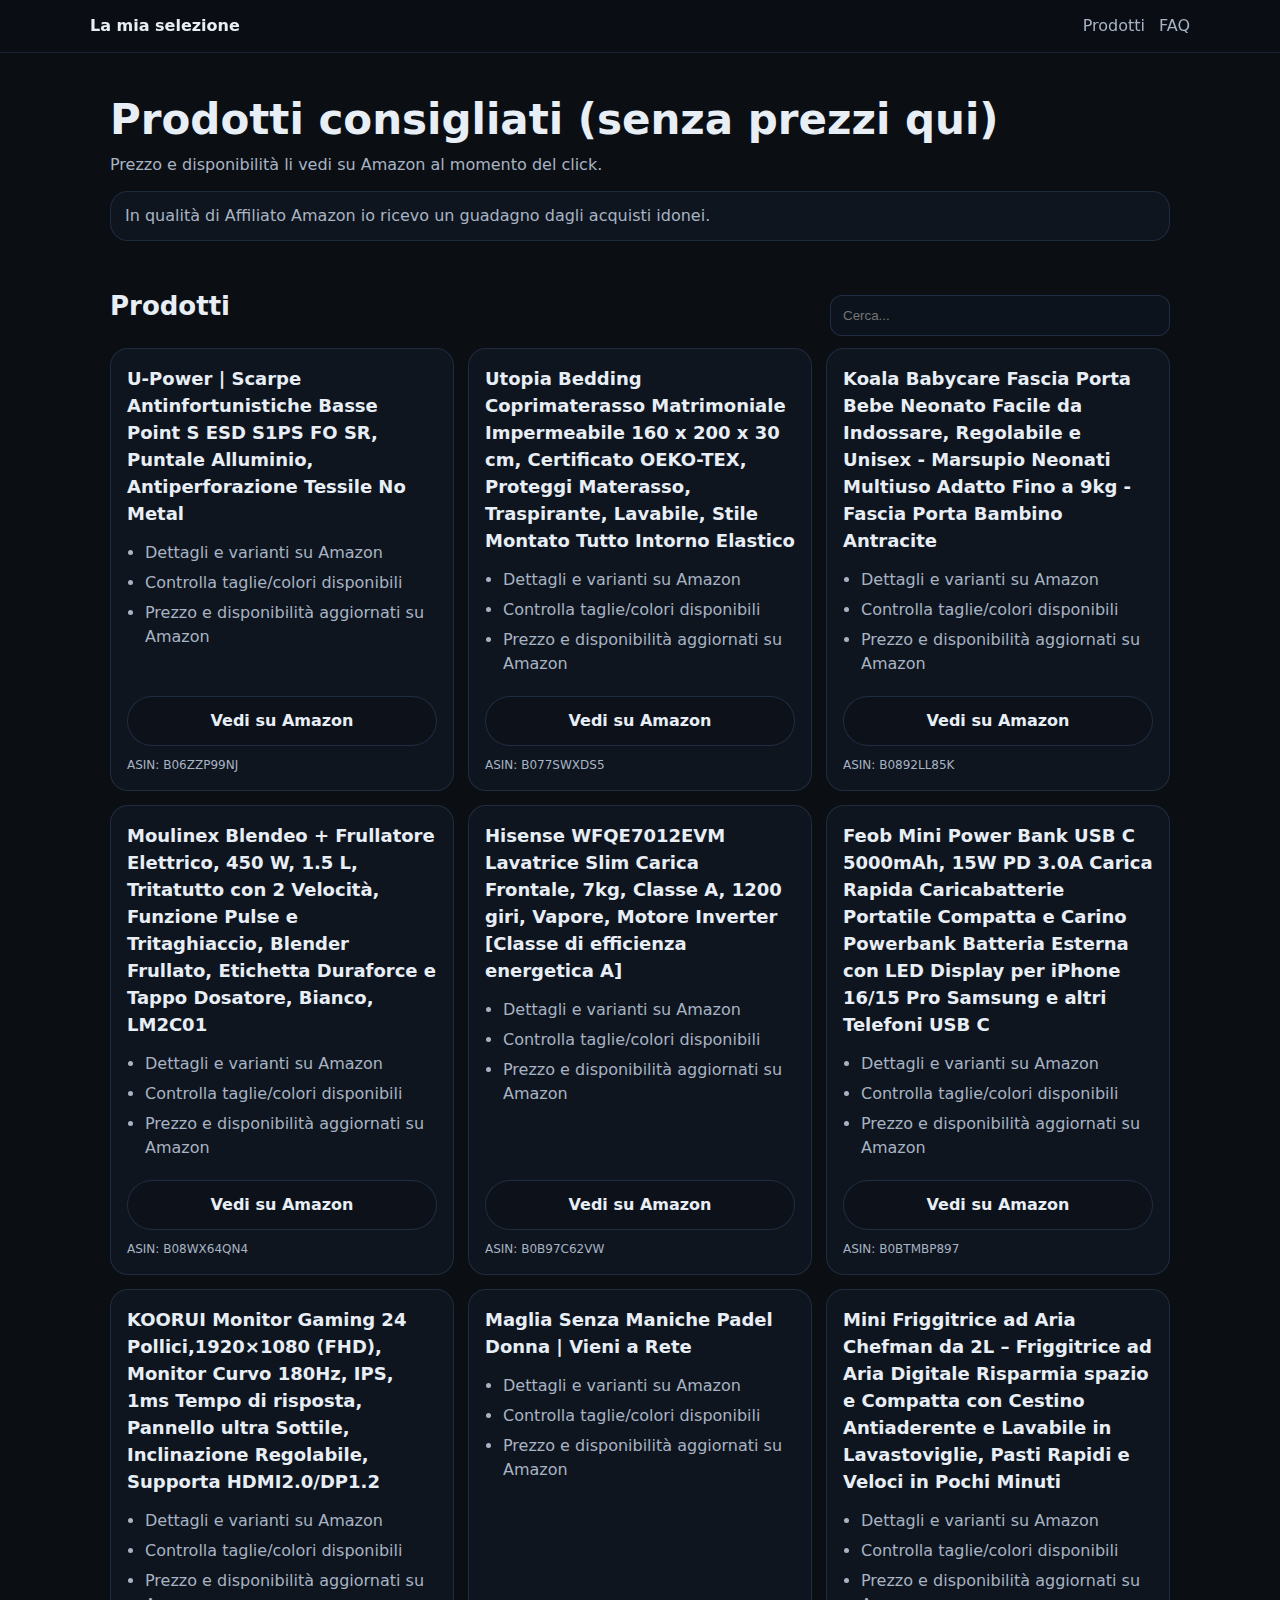
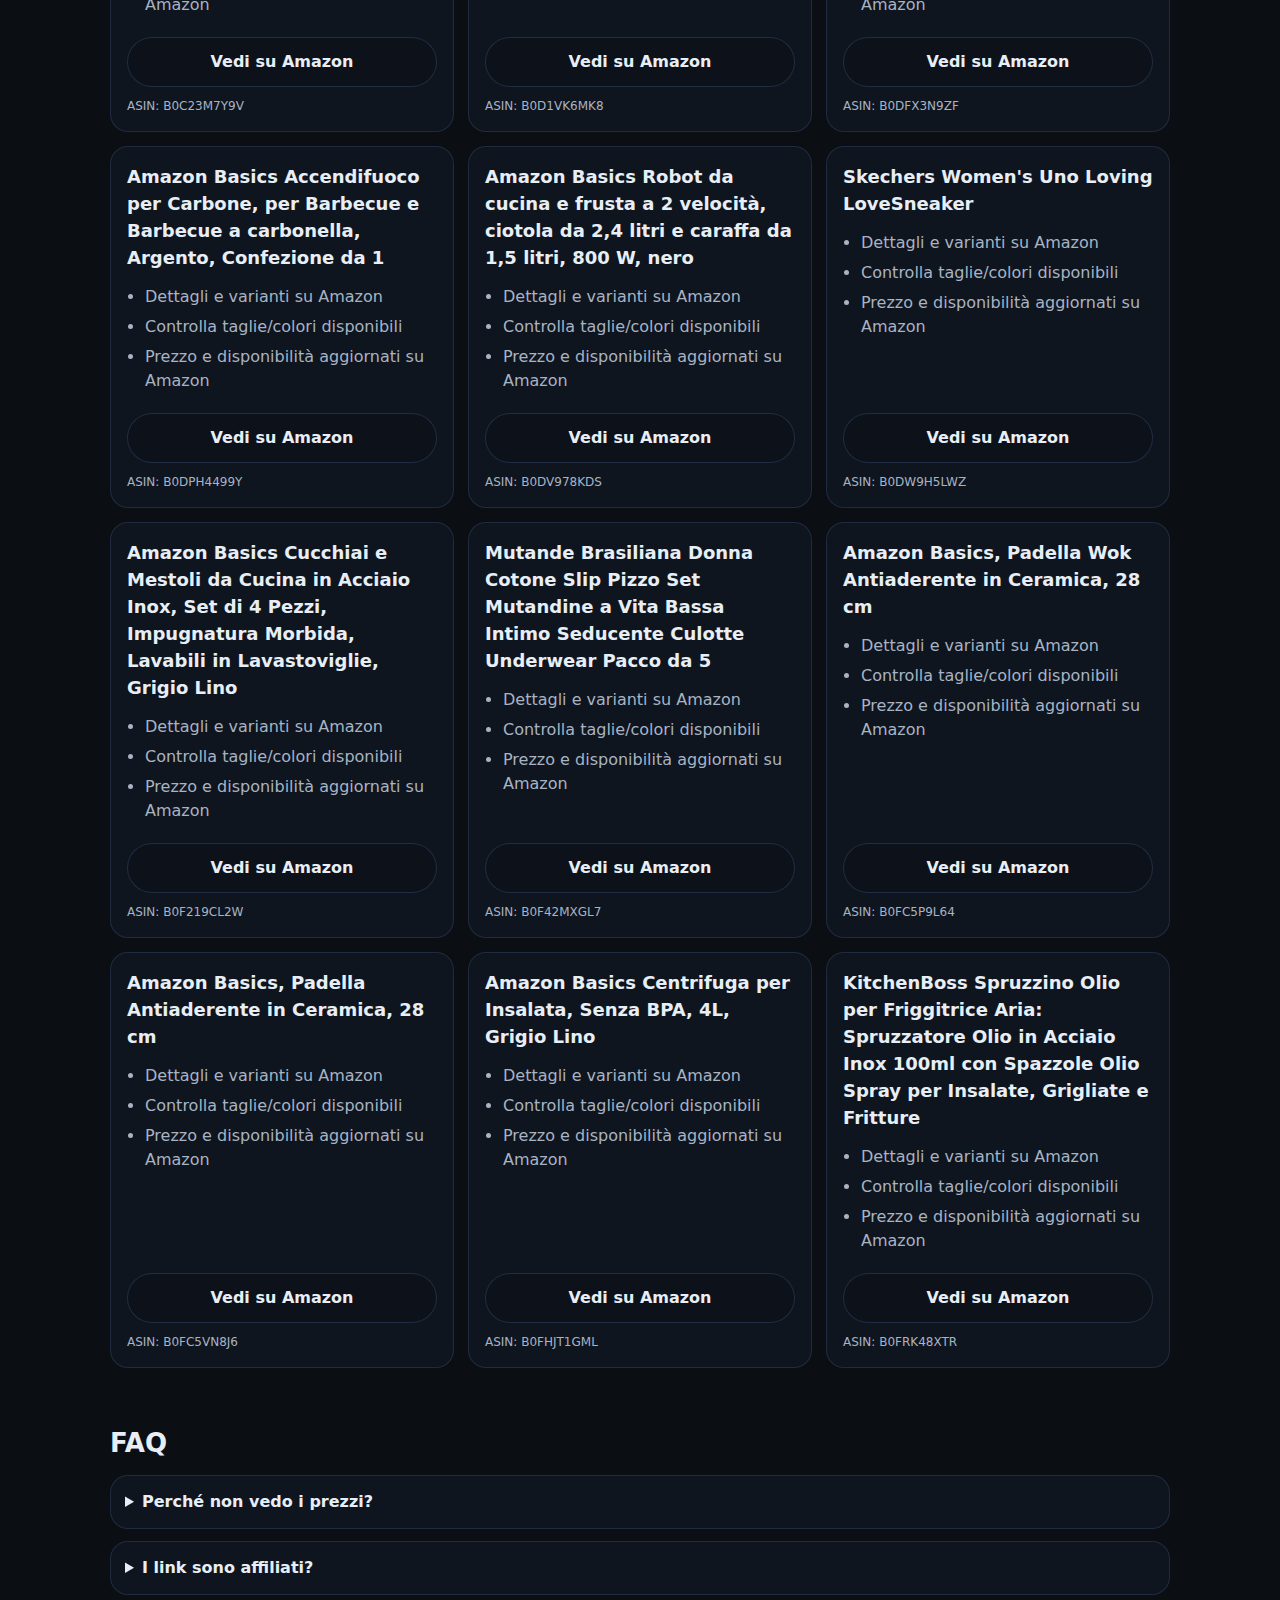
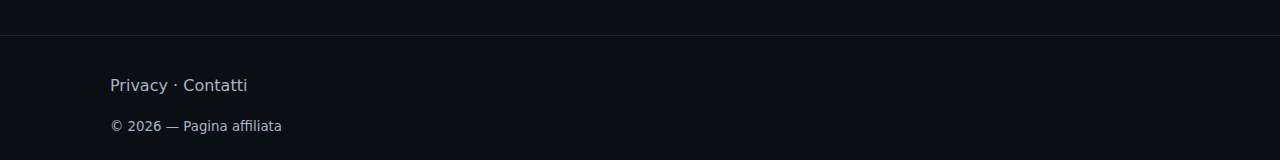
<file: index.html>
<!doctype html>
<html lang="it">
<head>
  <meta charset="utf-8" />
  <meta name="viewport" content="width=device-width,initial-scale=1" />
  <title>Consigliati su Amazon</title>
  <meta name="description" content="Selezione di prodotti consigliati. Clicca per vedere prezzo e disponibilità su Amazon." />
  <link rel="stylesheet" href="styles.css" />
</head>
<body>
  <header class="top">
    <div class="container row">
      <div class="brand">La mia selezione</div>
      <nav class="nav">
        <a href="#prodotti">Prodotti</a>
        <a href="#faq">FAQ</a>
      </nav>
    </div>
  </header>

  <main>
    <section class="hero">
      <div class="container">
        <h1>Prodotti consigliati (senza prezzi qui)</h1>
        <p class="lead">
          Prezzo e disponibilità li vedi su Amazon al momento del click.
        </p>

        <div class="disclosure" role="note">
          In qualità di Affiliato Amazon io ricevo un guadagno dagli acquisti idonei.
        </div>
      </div>
    </section>

    <section id="prodotti" class="section">
      <div class="container">
        <div class="section-head">
          <h2>Prodotti</h2>
          <div class="controls">
            <input id="q" type="search" placeholder="Cerca..." aria-label="Cerca prodotti" />
          </div>
        </div>

        <div id="grid" class="grid" aria-live="polite"></div>

        <div id="empty" class="empty hidden">
          Nessun prodotto trovato.
        </div>
      </div>
    </section>

    <section id="faq" class="section">
      <div class="container">
        <h2>FAQ</h2>

        <details class="faq">
          <summary>Perché non vedo i prezzi?</summary>
          <p>Per verificare prezzo e disponibilità aggiornati, clicca “Vedi su Amazon”.</p>
        </details>

        <details class="faq">
          <summary>I link sono affiliati?</summary>
          <p>Sì: alcuni link sono link affiliati. Se acquisti tramite quei link potrei ricevere una commissione senza costi aggiuntivi per te.</p>
        </details>
      </div>
    </section>
  </main>

  <footer class="footer">
    <div class="container foot">
      <p><a href="privacy.html">Privacy</a> · <a href="contatti.html">Contatti</a></p>
      <small>© <span id="y"></span> — Pagina affiliata</small>
    </div>
  </footer>

  <script src="app.js"></script>
  <script>document.getElementById("y").textContent = new Date().getFullYear();</script>
</body>

</html>
</file>
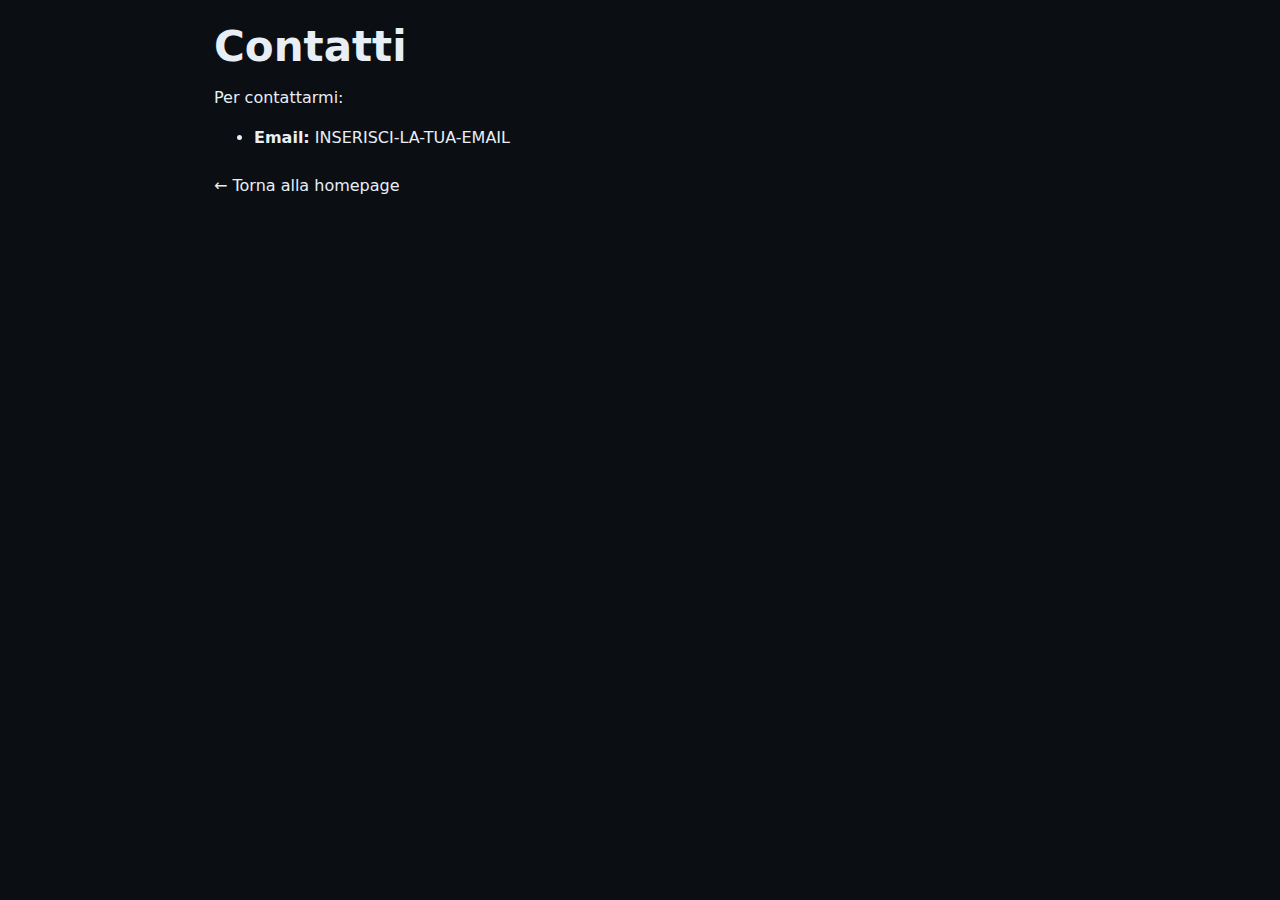
<file: contatti.html>
<!doctype html>
<html lang="it">
<head>
  <meta charset="utf-8" />
  <meta name="viewport" content="width=device-width,initial-scale=1" />
  <title>Contatti</title>
  <link rel="stylesheet" href="styles.css" />
</head>
<body>
  <main class="container" style="max-width: 900px; padding: 24px;">
    <h1>Contatti</h1>

    <p>Per contattarmi:</p>

    <ul>
      <li><strong>Email:</strong> INSERISCI-LA-TUA-EMAIL</li>
    </ul>

    <p style="margin-top: 24px;">
      <a href="index.html">← Torna alla homepage</a>
    </p>
  </main>
</body>
</html>
</file>
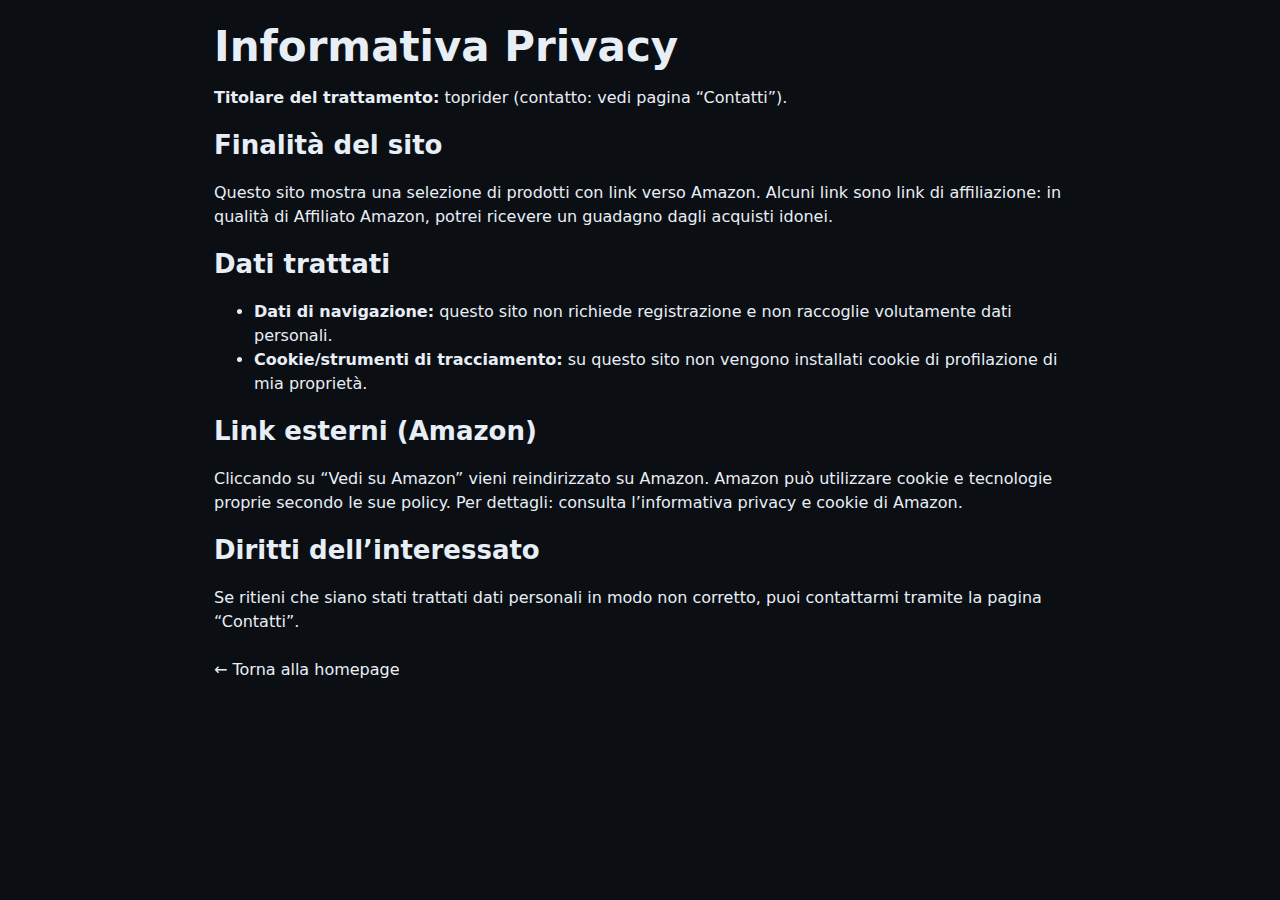
<file: privacy.html>
<!doctype html>
<html lang="it">
<head>
  <meta charset="utf-8" />
  <meta name="viewport" content="width=device-width,initial-scale=1" />
  <title>Privacy</title>
  <link rel="stylesheet" href="styles.css" />
</head>
<body>
  <main class="container" style="max-width: 900px; padding: 24px;">
    <h1>Informativa Privacy</h1>

    <p><strong>Titolare del trattamento:</strong> toprider (contatto: vedi pagina “Contatti”).</p>

    <h2>Finalità del sito</h2>
    <p>
      Questo sito mostra una selezione di prodotti con link verso Amazon. Alcuni link sono link di affiliazione:
      in qualità di Affiliato Amazon, potrei ricevere un guadagno dagli acquisti idonei.
    </p>

    <h2>Dati trattati</h2>
    <ul>
      <li><strong>Dati di navigazione:</strong> questo sito non richiede registrazione e non raccoglie volutamente dati personali.</li>
      <li><strong>Cookie/strumenti di tracciamento:</strong> su questo sito non vengono installati cookie di profilazione di mia proprietà.</li>
    </ul>

    <h2>Link esterni (Amazon)</h2>
    <p>
      Cliccando su “Vedi su Amazon” vieni reindirizzato su Amazon. Amazon può utilizzare cookie e tecnologie proprie secondo
      le sue policy. Per dettagli: consulta l’informativa privacy e cookie di Amazon.
    </p>

    <h2>Diritti dell’interessato</h2>
    <p>
      Se ritieni che siano stati trattati dati personali in modo non corretto, puoi contattarmi tramite la pagina “Contatti”.
    </p>

    <p style="margin-top: 24px;">
      <a href="index.html">← Torna alla homepage</a>
    </p>
  </main>
</body>
</html>
</file>
<file: styles.css>
:root{
  --bg:#0b0f14;
  --panel:#0f1722;
  --text:#e8eef6;
  --muted:#a8b3c4;
  --line:#233047;
  --radius:18px;
}
*{box-sizing:border-box}
html,body{margin:0;padding:0}
body{
  font-family: ui-sans-serif, system-ui, -apple-system, Segoe UI, Roboto, Arial;
  background: var(--bg);
  color: var(--text);
  line-height: 1.5;
}
a{color:inherit;text-decoration:none}
.container{max-width:1100px;margin:0 auto;padding:0 20px}
.top{
  position:sticky;top:0;z-index:10;
  background: rgba(11,15,20,.75);
  border-bottom: 1px solid rgba(35,48,71,.6);
  backdrop-filter: blur(10px);
}
.row{display:flex;align-items:center;justify-content:space-between;padding:14px 0}
.brand{font-weight:700}
.nav{display:flex;gap:14px;color:var(--muted)}
.nav a:hover{color:var(--text)}
.hero{padding:44px 0 18px}
h1{font-size:42px;line-height:1.1;margin:0 0 10px}
.lead{color:var(--muted);max-width:65ch;margin:0 0 14px}
.disclosure{
  background: rgba(15,23,34,.72);
  border:1px solid rgba(35,48,71,.85);
  border-radius: var(--radius);
  padding:12px 14px;
  color: var(--muted);
}
.section{padding:28px 0}
.section-head{display:flex;align-items:end;justify-content:space-between;gap:12px;flex-wrap:wrap}
h2{margin:0 0 10px;font-size:26px}
.controls input{
  width:min(340px, 80vw);
  padding:12px 12px;
  border-radius: 12px;
  border:1px solid rgba(35,48,71,.9);
  background: rgba(15,23,34,.55);
  color: var(--text);
}
.controls input:focus{outline:2px solid rgba(168,179,196,.25)}
.grid{
  display:grid;
  grid-template-columns: repeat(3, 1fr);
  gap:14px;
  margin-top: 12px;
}
.card{
  background: rgba(15,23,34,.72);
  border:1px solid rgba(35,48,71,.85);
  border-radius: var(--radius);
  padding:16px;
  display:flex;
  flex-direction:column;
  min-height: 220px;
}

/* Titolo card */
.card h3{margin:0 0 8px;font-size:18px}

/* ====== AGGIUNTO: immagine + titolo in riga ====== */
.card-head{
  display:flex;
  gap:12px;
  align-items:center;
  margin:0 0 8px;
}
.card-head h3{
  margin:0;
  font-size:18px;
}
.card-img{
  width:56px;
  height:56px;
  border-radius:12px;
  object-fit:cover;
  flex:0 0 56px;
  background: rgba(11,15,20,.35);
}
/* ================================================ */

.card ul{margin:0 0 14px;padding-left:18px;color:var(--muted)}
.card li{margin:6px 0}
.btn{
  margin-top:auto;
  display:inline-flex;
  justify-content:center;
  align-items:center;
  padding:12px 14px;
  border-radius: 999px;
  border:1px solid rgba(35,48,71,.9);
  background: rgba(11,15,20,.35);
  font-weight:700;
}
.btn:hover{border-color: rgba(168,179,196,.55)}
.meta{color:var(--muted);font-size:12px;margin-top:10px}
.faq{
  background: rgba(15,23,34,.72);
  border:1px solid rgba(35,48,71,.85);
  border-radius: var(--radius);
  padding:14px;
  margin: 12px 0;
}
.faq summary{cursor:pointer;font-weight:700}
.faq p{color:var(--muted);margin:10px 0 0}
.empty{color:var(--muted);padding:14px 0}
.hidden{display:none}
.footer{
  border-top:1px solid rgba(35,48,71,.6);
  padding:22px 0;
  color:var(--muted);
}
@media (max-width: 900px){
  .grid{grid-template-columns: 1fr}
  h1{font-size:34px}
}
</file>
